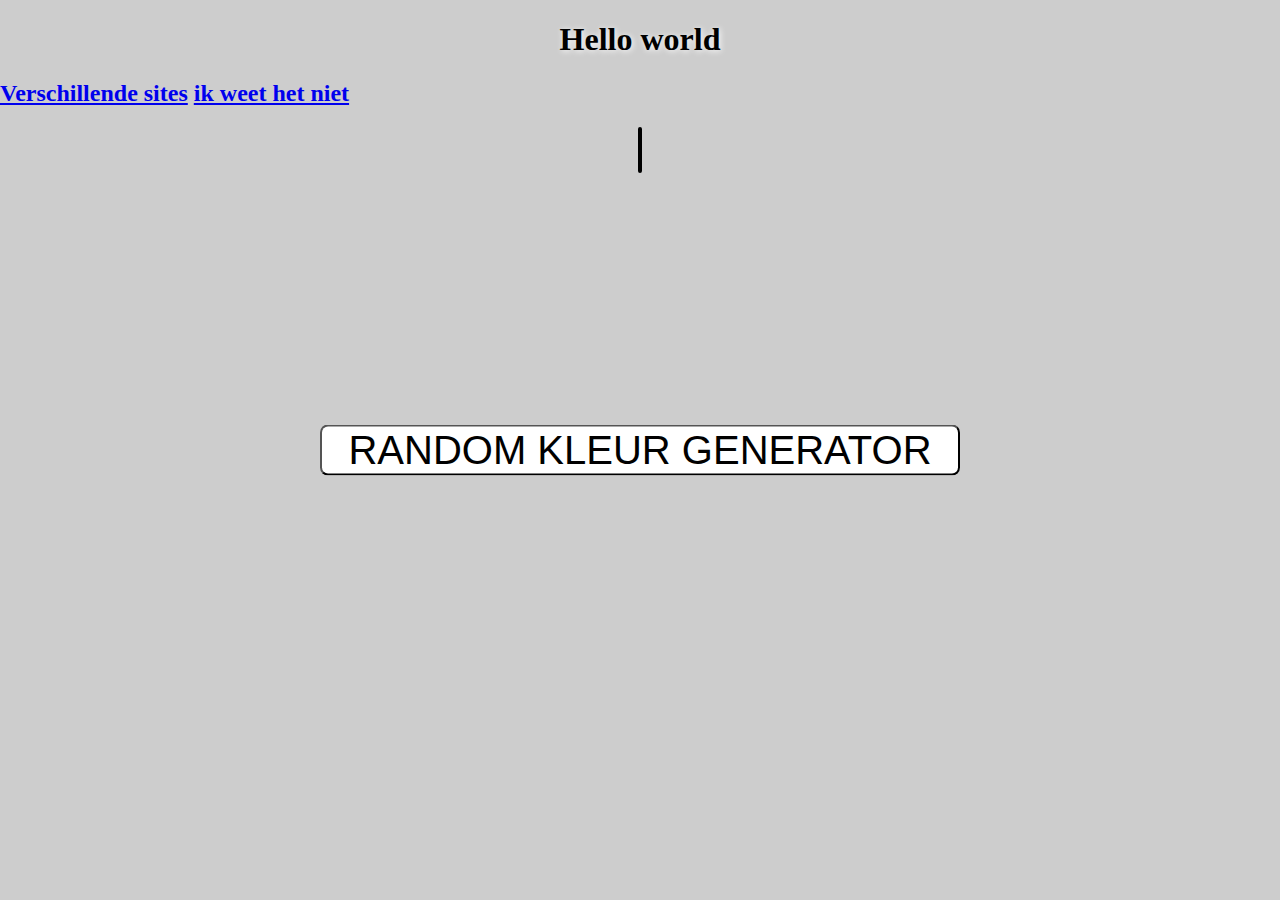
<file: index.html>
<!DOCTYPE html>
<html lang="en">
<head>
    <meta charset="UTF-8">
    <meta http-equiv="X-UA-Compatible" content="IE=edge">
    <meta name="viewport" content="width=device-width, initial-scale=1.0">
    <title>Stephan's javascript</title>
    <link rel="stylesheet" href="index.css">
</head>
<body>
    <h1>Hello world</h1>
   <h2>
       <a href="https://stephancar.github.io/index2.html">Verschillende sites</a>
       <a href="https://stephancar.github.io/Untitled1.html">ik weet het niet</a>
    </h2>

<div>
    <p id='demo'></p>
</div>

    <button class="button">random kleur generator</button>
    <script src="index.js">
        document.getElementById('demo').innerHTML
    </script>
</body>
</html>
</file>
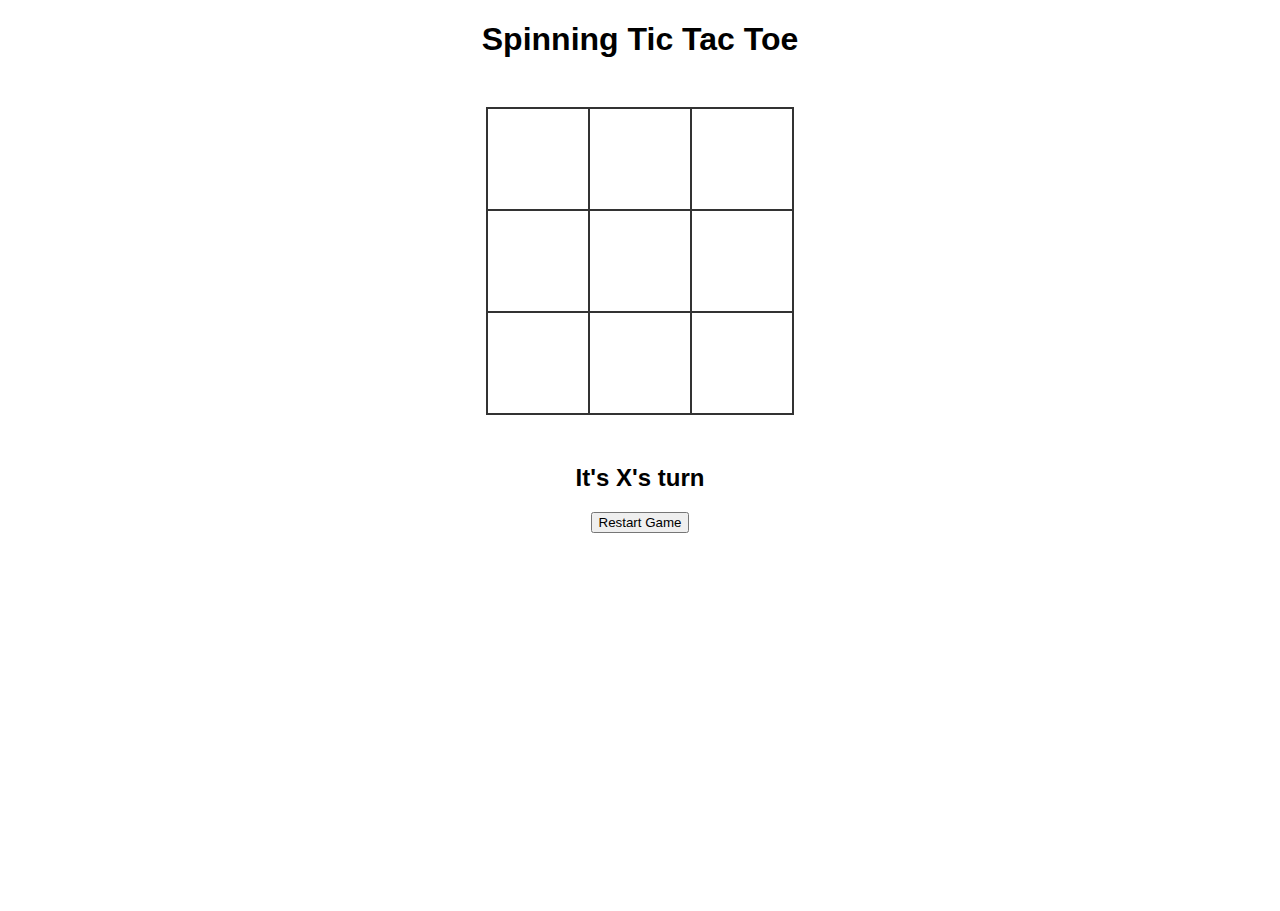
<file: folder/index.html>
<!doctype html>
<html lang="en">
<head>
    <meta charset="UTF-8">
    <meta name="viewport"
          content="width=device-width, user-scalable=no, initial-scale=1.0, maximum-scale=1.0, minimum-scale=1.0">
    <meta http-equiv="X-UA-Compatible" content="ie=edge">
    <title>Tic Tac Toe</title>
    <link rel="stylesheet" href="style.css">
</head>
<body>
    <section>
        <h1 class="game--title">Spinning Tic Tac Toe</h1>
        <div class="game--container">
            <div data-cell-index="0" class="cell"></div>
            <div data-cell-index="1" class="cell"></div>
            <div data-cell-index="2" class="cell"></div>
            <div data-cell-index="3" class="cell"></div>
            <div data-cell-index="4" class="cell"></div>
            <div data-cell-index="5" class="cell"></div>
            <div data-cell-index="6" class="cell"></div>
            <div data-cell-index="7" class="cell"></div>
            <div data-cell-index="8" class="cell"></div>
        </div>
        <h2 class="game--status"></h2>
        <button class="game--restart">Restart Game</button>
    </section>
    <script src="script.js"></script>
    <div class="rolex-retailer-clock"><div class="LinkEnabler" style="position:absolute; height:70px; width:150px; z-index:1;"></div><iframe id="rolex_retailer" title="Rolex Official Retailer" src="https://static.rolex.com/retailers/clock/?colour=silver&amp;apiKey=4ec0a19af5523cb0c8d1bec46c9ce39e&amp;lang=nl" style="width:150px;height:70px;border:0;margin:0;padding:0;overflow:hidden;z-index:0;position:relative;scroll:none" scrolling="NO" frameborder="NO"></iframe></div>
    <div class="rolex-retailer-clock"><div class="LinkEnabler" style="position:absolute; height:70px; width:150px; z-index:1;"></div><iframe id="rolex_retailer" title="Rolex Official Retailer" src="https://static.rolex.com/retailers/clock/?colour=silver&amp;apiKey=4ec0a19af5523cb0c8d1bec46c9ce39e&amp;lang=nl" style="width:150px;height:70px;border:0;margin:0;padding:0;overflow:hidden;z-index:0;position:relative;scroll:none" scrolling="NO" frameborder="NO"></iframe></div>
    <div class="rolex-retailer-clock"><div class="LinkEnabler" style="position:absolute; height:70px; width:150px; z-index:1;"></div><iframe id="rolex_retailer" title="Rolex Official Retailer" src="https://static.rolex.com/retailers/clock/?colour=silver&amp;apiKey=4ec0a19af5523cb0c8d1bec46c9ce39e&amp;lang=nl" style="width:150px;height:70px;border:0;margin:0;padding:0;overflow:hidden;z-index:0;position:relative;scroll:none" scrolling="NO" frameborder="NO"></iframe></div>
    <div class="rolex-retailer-clock"><div class="LinkEnabler" style="position:absolute; height:70px; width:150px; z-index:1;"></div><iframe id="rolex_retailer" title="Rolex Official Retailer" src="https://static.rolex.com/retailers/clock/?colour=silver&amp;apiKey=4ec0a19af5523cb0c8d1bec46c9ce39e&amp;lang=nl" style="width:150px;height:70px;border:0;margin:0;padding:0;overflow:hidden;z-index:0;position:relative;scroll:none" scrolling="NO" frameborder="NO"></iframe></div>
    <div class="rolex-retailer-clock"><div class="LinkEnabler" style="position:absolute; height:70px; width:150px; z-index:1;"></div><iframe id="rolex_retailer" title="Rolex Official Retailer" src="https://static.rolex.com/retailers/clock/?colour=silver&amp;apiKey=4ec0a19af5523cb0c8d1bec46c9ce39e&amp;lang=nl" style="width:150px;height:70px;border:0;margin:0;padding:0;overflow:hidden;z-index:0;position:relative;scroll:none" scrolling="NO" frameborder="NO"></iframe></div>
    
</body>
</html>
</file>
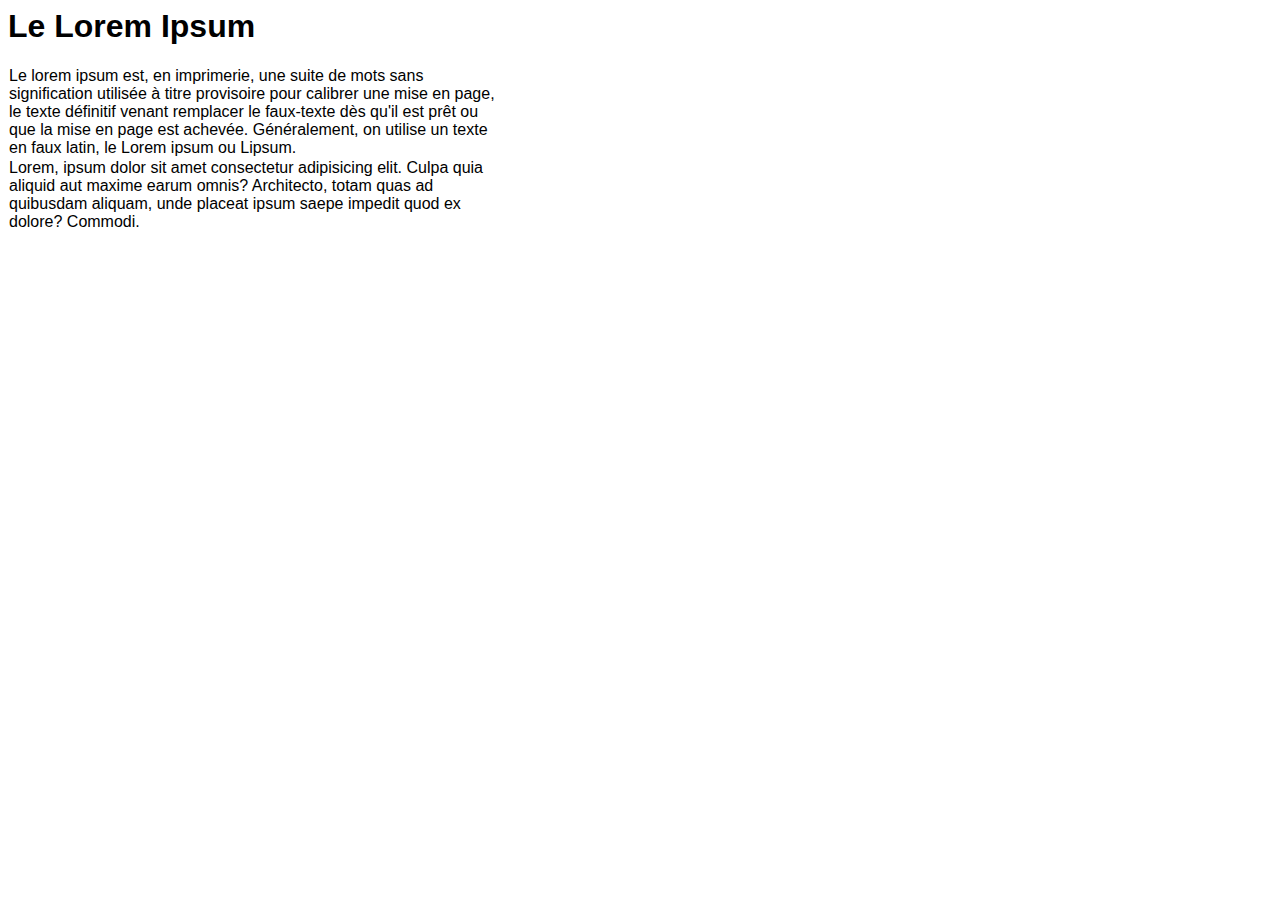
<file: index2.html>
<html lang="en">
<head>
    <meta charset="UTF-8">
    <meta http-equiv="X-UA-Compatible" content="IE=edge">
    <meta name="viewport" content="width=device-width, initial-scale=1.0">
    <title>Document</title>
    <style> 
        h1 {
            font-family: Arial, Helvetica, sans-serif;
            font-size: xx-large;
        }
        a {
            font-family: Arial, Helvetica, sans-serif;
        }
        div.ex1 {
            width: 500px;
            margin: 0;
        
            border: 1px solid #FFFFFF;
        }
    </style>
</head>
<body>
    <h1> 
        Le Lorem Ipsum
    </h1>
    
    <div class="ex1">
    <a>
        Le lorem ipsum est, en imprimerie, une suite de mots sans signification utilisée à titre provisoire pour calibrer une mise en page, le texte définitif venant remplacer le faux-texte dès qu'il est prêt ou que la mise en page est achevée. Généralement, on utilise un texte en faux latin, le Lorem ipsum ou Lipsum.
    
    </a>
    </div>
    <div class="ex1">
        <a>
            Lorem, ipsum dolor sit amet consectetur adipisicing elit. Culpa quia aliquid aut maxime earum omnis? Architecto, totam quas ad quibusdam aliquam, unde placeat ipsum saepe impedit quod ex dolore? Commodi.
       
        </a>
    </div>
</body>
</html>
</file>
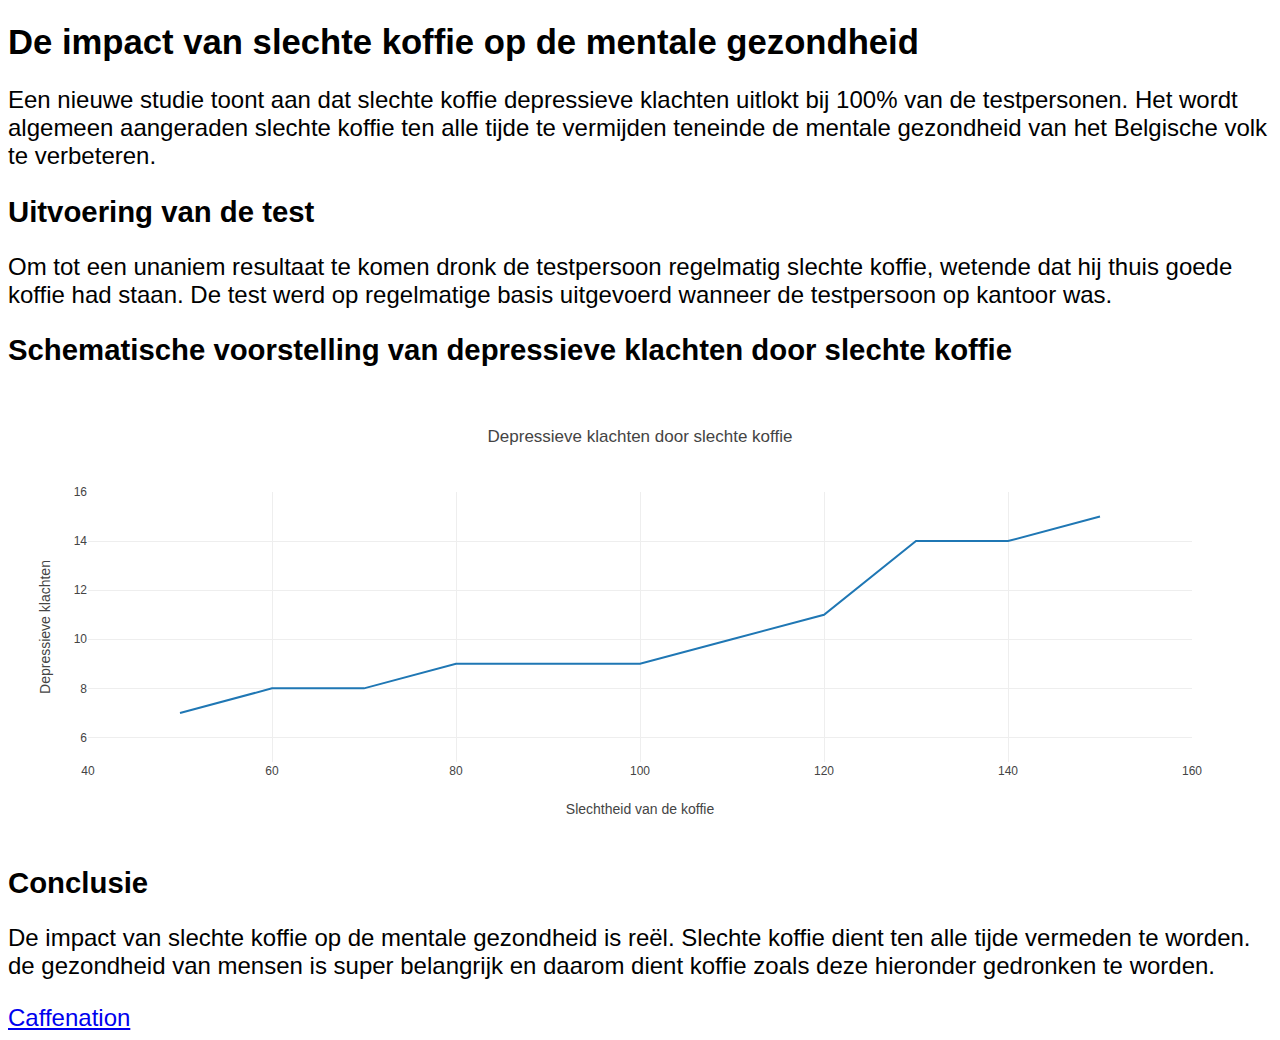
<file: koffie.html>
<!DOCTYPE html>
<html>
<head>
<title>De impact van slechte koffie op de mentale gezondheid</title>

<script src="https://cdn.plot.ly/plotly-latest.min.js"></script>  

<style>
h1{font-size: 26pt
}
h2{font-size: 22pt
}
p{font-size: 18pt
}
a{font-size: 18pt
}
</style>

</head>

<body style=font-family:"helvetica">
<div style="width: 95%, max-width: 1200pt">
<h1>
  De impact van slechte koffie op de mentale gezondheid
  </h1>
  <p>Een nieuwe studie toont aan dat slechte koffie depressieve klachten uitlokt bij 100% van de testpersonen. Het wordt algemeen aangeraden slechte koffie ten alle tijde te vermijden teneinde de mentale gezondheid van het Belgische volk te verbeteren.
  </p>
  <h2>
    Uitvoering van de test
  </h2>
  <p>
    Om tot een unaniem resultaat te komen dronk de testpersoon regelmatig slechte koffie, wetende dat hij thuis goede koffie had staan.
   De test werd op regelmatige basis uitgevoerd wanneer de testpersoon op kantoor was.
  </p>
  <h2>
    Schematische voorstelling van depressieve klachten door slechte koffie
  </h2>

  <div id="myPlot" style="width:100%, margin:auto"></div>  
  
    <script>
var xArray = [50,60,70,80,90,100,110,120,130,140,150];
var yArray = [7,8,8,9,9,9,10,11,14,14,15];

// Define Data
var data = [{
  x: xArray,
  y: yArray,
  mode:"lines"
}];

// Define Layout
var layout = {
  xaxis: {range: [40, 160], title: "Slechtheid van de koffie"},
  yaxis: {range: [5, 16], title: "Depressieve klachten"},  
  title: "Depressieve klachten door slechte koffie"
};

// Display using Plotly
Plotly.newPlot("myPlot", data, layout);
</script>

  <h2>Conclusie</h2>
  <p>
    De impact van slechte koffie op de mentale gezondheid is reël. Slechte koffie dient ten alle tijde vermeden te worden. de gezondheid van mensen is super belangrijk en daarom dient koffie zoals deze hieronder gedronken te worden.
  </p>
  <a href="https://caffenation.be">Caffenation</a>
  </div>
  

  
  </body>
</html>
</file>
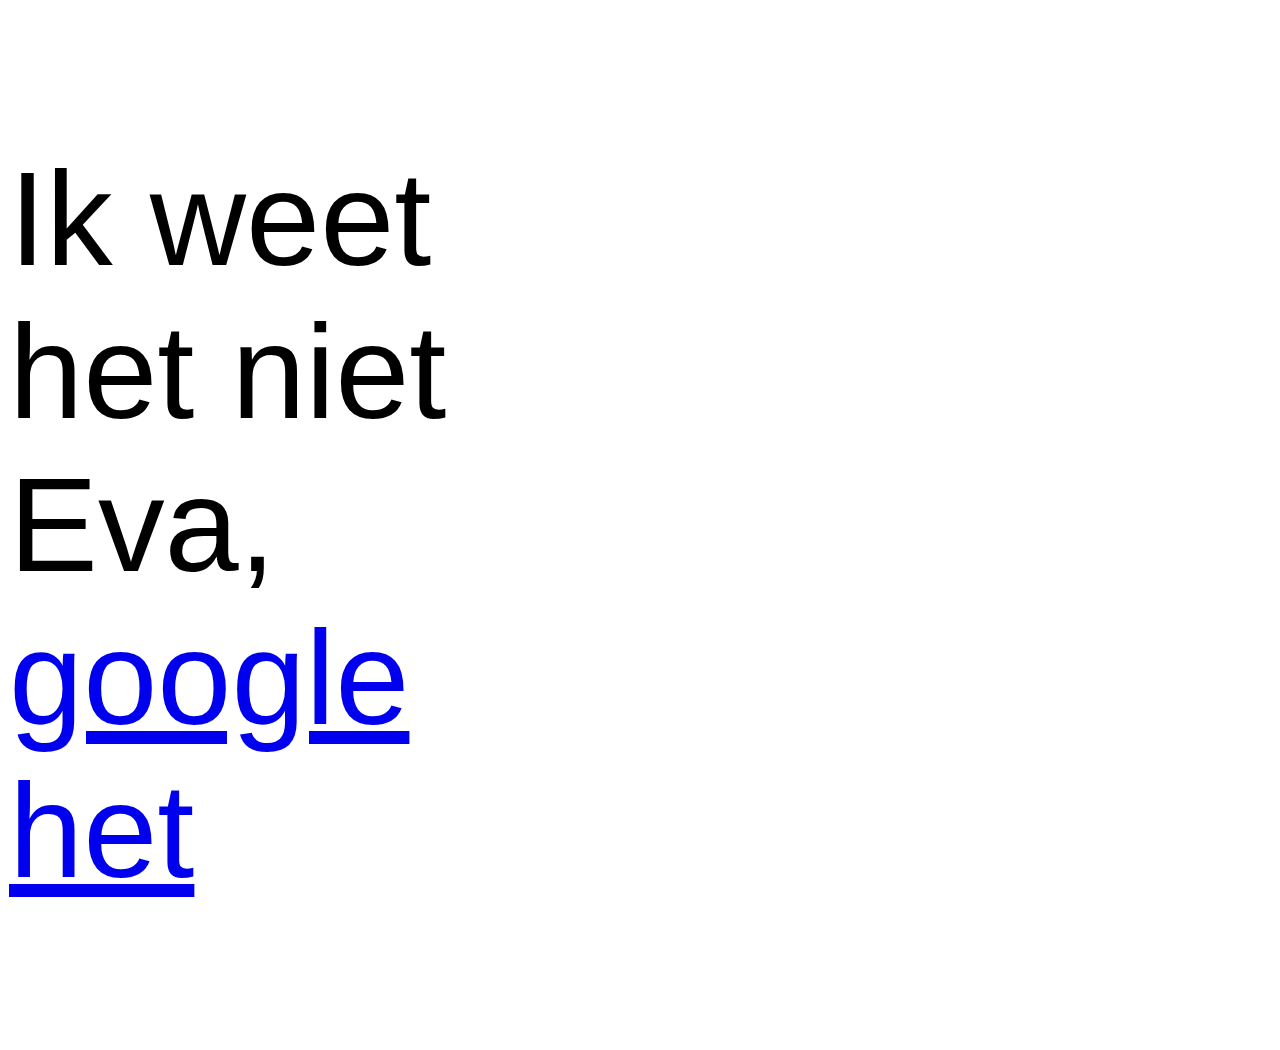
<file: Untitled-1.html>
<html lang="en">
<head>
    <meta charset="UTF-8">
    <meta http-equiv="X-UA-Compatible" content="IE=edge">
    <meta name="viewport" content="width=device-width, initial-scale=1.0">
    <title>Document</title>
    <style> 
        h1 {
            font-family: Arial, Helvetica, sans-serif;
            font-size: xx-large;
        }
        p {
            font-size: 100pt;
            font-family: Arial, Helvetica, sans-serif;
        }
        div.ex1 {
            width: 500px;
            margin: 0;
        
            border: 1px solid #FFFFFF;
        }
    </style>
</head>
<body>
    <div class="ex1">
       <p>
           Ik weet het niet Eva,
           <a href="http://google.com">google het</a>

       </p>
    </div>
</body>
</html>
</file>
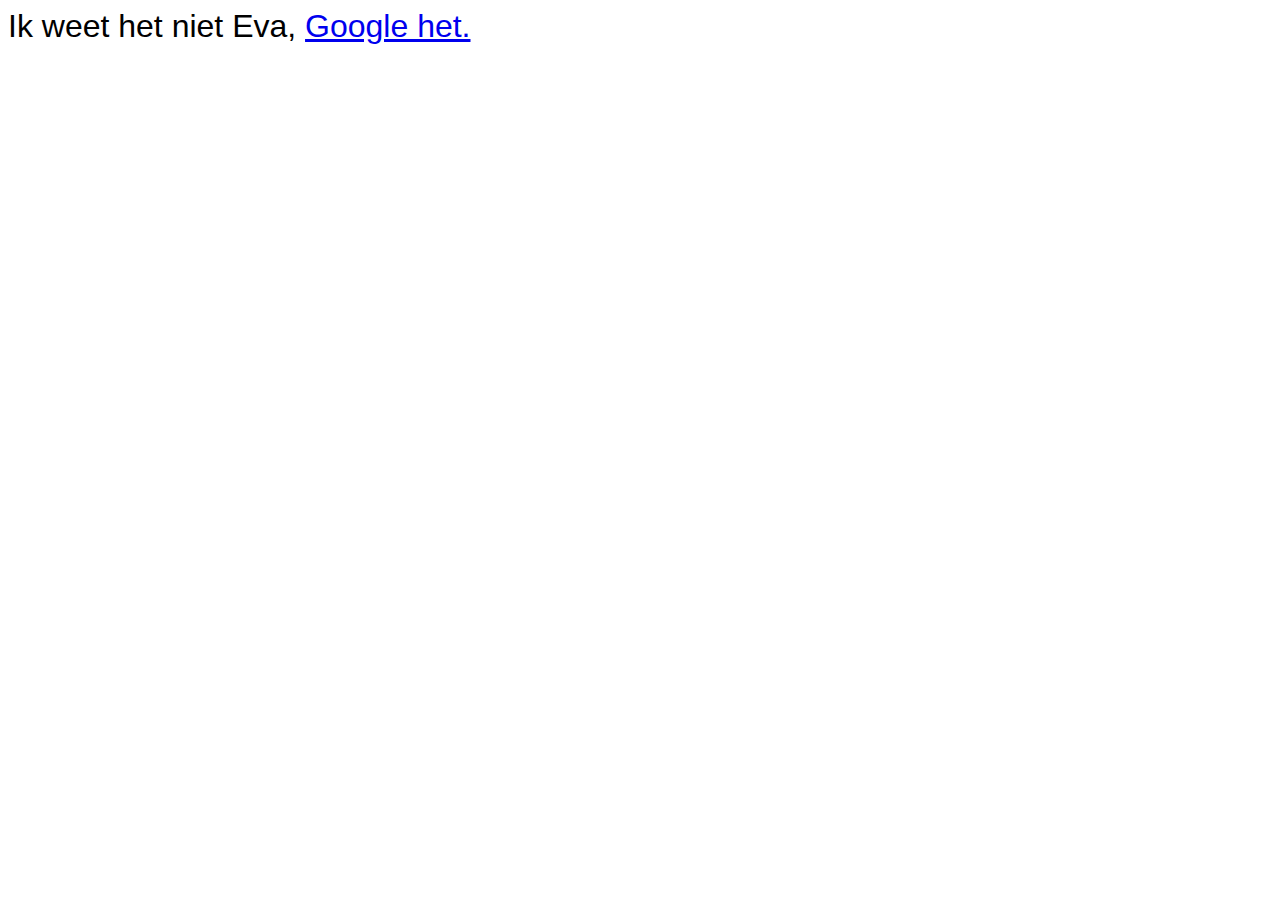
<file: Untitled1.html>
<html lang="en">
<head>
    <meta charset="UTF-8">
    <meta http-equiv="X-UA-Compatible" content="IE=edge">
    <meta name="viewport" content="width=device-width, initial-scale=1.0">
    <title>Document</title>
    <style> 
        h1 {
            font-family: Arial, Helvetica, sans-serif;
            font-size: xx-large;
        }
        p {
            font-size: xx-large;
            font-family: Arial, Helvetica, sans-serif;
        }
        div.ex1 {
            width: 100%;
            margin: 0;
        }
    </style>
</head>
<body>
    <div class="ex1">
       <p>
           Ik weet het niet Eva,
           <a href="http://google.com">Google het.</a>
       </p>
    </div>
</body>
</html>
</file>
<file: index.css>
body
{

margin: auto;
padding: 0;
background: #cdcdcd;
}

h1{
    text-align: center;
    text-shadow: 1px 1px 6px white;

}
button
{
    border-color: #000000;
    border-width: 2px;
    border-radius: 8px;
    margin: auto;
    position: absolute;
    width: 50%;
    min-width: 350px;
    top: 50%;
    left: 50%;
    transform: translate(-50%, -50%);
    padding: auto;
    font-size: 40px;
    text-transform: uppercase;
    background-color: white;
    cursor: auto;
}

button:hover{
    
    animation: draaien 10s infinite;
    cursor: pointer;

}
div{
    display: table;
    margin: 0 auto;
    border: 2px solid black;
    border-radius: 6px;
    background-color: white;
}
p{
    text-align: center;
    font-size: 42px;
    font-family: Verdana, Geneva, Tahoma, sans-serif;
}
@keyframes draaien {
    0%    {background-color: white;}
    17%    {background-color: red;}
    34%    {background-color: yellow;}
    51%    {background-color: green;}
    68%    {background-color: blue;}
    85%    {background-color: violet;}
}
</file>
<file: folder/style.css>
body {
    font-family: "Helvetica", sans-serif;
}

section {
    text-align: center;
}

.game--container {
    display: grid;
    grid-template-columns: repeat(3, auto);
    width: 306px;
    margin: 50px auto;


}

.cell {
    font-family: "Helvetica", sans-serif;
    width: 100px;
    height: 100px;
    box-shadow: 0 0 0 1px #333333;
    border: 1px solid #333333;
    cursor: pointer;

    line-height: 100px;
    font-size: 60px;
}

div{animation-name: spin;
    animation-duration: 1000ms;
    animation-iteration-count: infinite;
    animation-timing-function: linear; }
    /* transform: rotate(3deg); */
     /* transform: rotate(0.3rad);/ */
     /* transform: rotate(3grad); */ 
     /* transform: rotate(.03turn);  */
    
    
    @keyframes spin {
      from {
          transform:rotate(0deg);
      }
      to {
          transform:rotate(360deg);}
}
</file>
